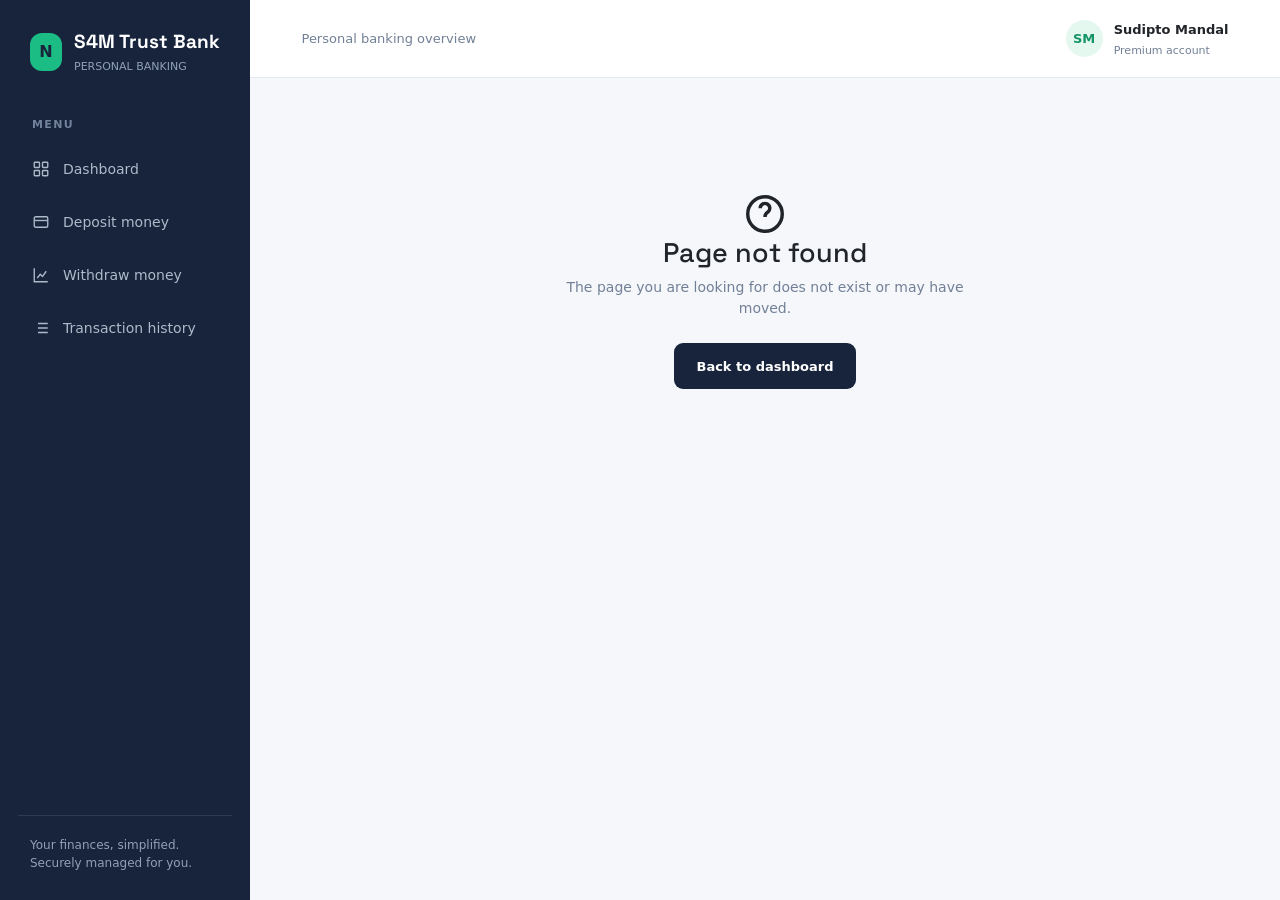
<file: index.html>
<!doctype html>
<html lang="en">
  <head>
    <meta charset="UTF-8" />
    <link rel="icon" type="image/svg+xml" href="/public/favicon.svg" />
    <meta name="viewport" content="width=device-width, initial-scale=1.0" />
    <meta name="description" content="S4M Trust Bank personal banking management system" />
    <title>S4M Trust Bank Management System</title>
    <link rel="preconnect" href="https://fonts.googleapis.com" />
    <link rel="preconnect" href="https://fonts.gstatic.com" crossorigin />
    <link href="https://fonts.googleapis.com/css2?family=DM+Sans:wght@400;500;600;700&family=Space+Grotesk:wght@500;600;700&display=swap" rel="stylesheet" />
    <link href="https://cdn.jsdelivr.net/npm/bootstrap@5.3.3/dist/css/bootstrap.min.css" rel="stylesheet" />
    <link rel="stylesheet" href="/css/style.css" />
  </head>
  <body>
    <div id="root"></div>
    <script src="https://cdn.jsdelivr.net/npm/bootstrap@5.3.3/dist/js/bootstrap.bundle.min.js"></script>
    <script src="/js/script.js"></script>
  </body>
</html>
</file>
<file: css/style.css>
* { box-sizing: border-box; }
:root { font-family: 'DM Sans', sans-serif; color: #17243b; background: #f5f7fb; font-synthesis: none; text-rendering: optimizeLegibility; -webkit-font-smoothing: antialiased; --navy: #17243b; --muted: #718096; --line: #e4e9f1; --green: #1bbd84; --red: #ef6d77; --blue: #4774e6; }
body { margin: 0; min-width: 320px; background: #f5f7fb; }
button, input { font: inherit; } button { cursor: pointer; } a { color: inherit; text-decoration: none; }
.app-shell { display: flex; min-height: 100vh; }
.sidebar { background: var(--navy); color: #fff; display: flex; flex-direction: column; padding: 28px 18px; width: 250px; flex-shrink: 0; }
.brand { display: flex; gap: 12px; align-items: center; padding: 0 12px 42px; }
.brand-mark { width: 38px; height: 38px; border-radius: 12px; background: var(--green); display: grid; place-items: center; color: var(--navy); font-weight: 700; }
.brand-name { font-family: 'Space Grotesk'; font-weight: 700; font-size: 19px; white-space: nowrap; }
.brand-subtitle { color: #92a0b7; font-size: 11px; display: block; margin-top: 2px; }
.nav-label { color: #73829b; font-size: 11px; font-weight: 700; letter-spacing: 1.4px; padding: 0 14px 12px; text-transform: uppercase; }
.nav-list { display: grid; gap: 6px; }
.nav-link { align-items: center; border-radius: 10px; color: #aeb9ca; display: flex; font-size: 14px; gap: 13px; padding: 13px 14px; transition: .2s ease; }
.nav-link:hover, .nav-link.active { background: #263650; color: #fff; } .nav-link.active { box-shadow: inset 3px 0 var(--green); }
.sidebar-footer { border-top: 1px solid #2c3a52; color: #93a0b6; font-size: 12px; line-height: 1.5; margin-top: auto; padding: 20px 12px 0; }
.main-area { flex: 1; min-width: 0; }
.topbar { align-items: center; background: #fff; border-bottom: 1px solid var(--line); display: flex; height: 78px; justify-content: space-between; padding: 0 5%; }
.mobile-menu { display: none; background: none; border: 0; color: var(--navy); padding: 4px; }
.topbar-title { color: var(--muted); font-size: 13px; } .profile { align-items: center; display: flex; gap: 11px; }
.avatar { align-items: center; background: #e4f8f0; border-radius: 50%; color: #159466; display: grid; font-size: 13px; font-weight: 700; height: 37px; place-items: center; width: 37px; }
.profile-name { font-size: 13px; font-weight: 600; } .profile-role { color: var(--muted); display: block; font-size: 11px; margin-top: 2px; }
.page-content { margin: 0 auto; max-width: 1260px; padding: 43px 5% 60px; }
.page-heading { align-items: flex-start; display: flex; justify-content: space-between; margin-bottom: 29px; }
.eyebrow { color: var(--green); font-size: 12px; font-weight: 700; letter-spacing: 1.2px; margin: 0 0 8px; text-transform: uppercase; }
h1, h2, h3, p { margin-top: 0; } h1 { color: var(--navy); font-family: 'Space Grotesk'; font-size: clamp(26px, 3vw, 34px); letter-spacing: -.8px; margin-bottom: 8px; }
.page-description { color: var(--muted); font-size: 14px; line-height: 1.6; margin-bottom: 0; }
.balance-card { background: var(--navy); border-radius: 18px; color: #fff; min-height: 222px; overflow: hidden; padding: 27px 30px; position: relative; }
.balance-card:after { border: 1px solid rgba(255,255,255,.09); border-radius: 50%; content: ''; height: 280px; position: absolute; right: -120px; top: -110px; width: 280px; }
.balance-card:before { border: 1px solid rgba(255,255,255,.06); border-radius: 50%; content: ''; height: 390px; position: absolute; right: -170px; top: -165px; width: 390px; }
.balance-label { color: #aab8ca; font-size: 13px; position: relative; z-index: 1; } .balance-amount { font-family: 'Space Grotesk'; font-size: clamp(30px, 4vw, 45px); letter-spacing: -1.5px; margin: 11px 0 35px; position: relative; z-index: 1; }
.account-number { color: #aab8ca; font-size: 12px; position: relative; z-index: 1; } .account-number strong { color: #fff; font-weight: 500; margin-left: 8px; }
.dashboard-grid { display: grid; gap: 20px; grid-template-columns: minmax(0, 1.5fr) minmax(280px, 1fr); } .metric-grid { display: grid; gap: 20px; grid-template-columns: repeat(2, 1fr); margin: 20px 0; }
.card { background: #fff; border: 1px solid var(--line); border-radius: 15px; padding: 22px; } .metric-card { align-items: flex-start; display: flex; gap: 14px; }
.metric-icon { align-items: center; border-radius: 11px; display: grid; height: 40px; place-items: center; width: 40px; } .metric-icon.deposit { background: #e9faf3; color: var(--green); } .metric-icon.withdraw { background: #fff0f1; color: var(--red); }
.metric-label { color: var(--muted); font-size: 12px; margin-bottom: 6px; } .metric-value { color: var(--navy); font-family: 'Space Grotesk'; font-size: 21px; font-weight: 600; }
.card-heading { align-items: center; display: flex; justify-content: space-between; margin-bottom: 20px; } .card-title { font-family: 'Space Grotesk'; font-size: 17px; font-weight: 600; margin: 0; } .text-link { color: var(--blue); font-size: 12px; font-weight: 600; }
.transaction-list { display: grid; } .transaction-row { align-items: center; border-bottom: 1px solid #f0f2f6; display: flex; gap: 12px; justify-content: space-between; padding: 13px 0; } .transaction-row:last-child { border-bottom: 0; padding-bottom: 0; } .transaction-row:first-child { padding-top: 0; }
.transaction-leading { align-items: center; display: flex; gap: 12px; min-width: 0; } .transaction-icon { align-items: center; border-radius: 10px; display: grid; flex-shrink: 0; height: 36px; place-items: center; width: 36px; } .transaction-icon.deposit { background: #e9faf3; color: var(--green); } .transaction-icon.withdraw { background: #fff0f1; color: var(--red); }
.transaction-name { font-size: 13px; font-weight: 600; } .transaction-date { color: var(--muted); font-size: 11px; margin-top: 4px; } .transaction-amount { font-size: 13px; font-weight: 700; white-space: nowrap; } .transaction-amount.deposit { color: var(--green); } .transaction-amount.withdraw { color: var(--red); }
.empty-state { color: var(--muted); padding: 24px 4px 8px; text-align: center; } .empty-icon { margin-bottom: 10px; opacity: .6; } .empty-state p { font-size: 13px; }
.shortcuts { display: grid; gap: 12px; grid-template-columns: 1fr 1fr; } .shortcut { align-items: center; border: 1px solid var(--line); border-radius: 12px; display: flex; font-size: 13px; font-weight: 600; gap: 10px; padding: 14px; transition: .2s ease; } .shortcut:hover { border-color: #b6c8ed; background: #f8faff; } .shortcut.deposit { color: var(--green); } .shortcut.withdraw { color: var(--red); }
.form-layout { display: grid; gap: 22px; grid-template-columns: minmax(0, 1.6fr) minmax(260px, 1fr); } .form-card { max-width: 690px; } .form-card h2 { font-family: 'Space Grotesk'; font-size: 20px; margin-bottom: 7px; } .form-card > p { color: var(--muted); font-size: 13px; line-height: 1.6; margin-bottom: 28px; }
.amount-label { color: var(--navy); display: block; font-size: 13px; font-weight: 600; margin-bottom: 9px; } .amount-input-wrap { align-items: center; border: 1px solid #d8dfeb; border-radius: 10px; display: flex; margin-bottom: 8px; overflow: hidden; transition: .2s ease; } .amount-input-wrap:focus-within { border-color: var(--blue); box-shadow: 0 0 0 3px rgba(71,116,230,.12); }
.currency-prefix { background: #f7f9fc; border-right: 1px solid #e7ebf2; color: var(--muted); font-size: 14px; padding: 13px 14px; } .amount-input { border: 0; color: var(--navy); flex: 1; font-size: 17px; outline: 0; padding: 12px 14px; min-width: 0; } .amount-input::placeholder { color: #b5bfce; }
.form-note { color: var(--muted); font-size: 11px; margin: 0 0 22px; } .submit-button { align-items: center; background: var(--navy); border: 0; border-radius: 9px; color: #fff; display: inline-flex; font-size: 13px; font-weight: 700; gap: 8px; justify-content: center; min-height: 46px; padding: 0 22px; transition: .2s ease; } .submit-button:hover:not(:disabled) { background: #263b5f; transform: translateY(-1px); } .submit-button:disabled { cursor: not-allowed; opacity: .6; }
.feedback { border-radius: 9px; font-size: 13px; margin-bottom: 18px; padding: 12px 14px; } .feedback.success { background: #e9faf3; color: #11835b; } .feedback.error { background: #fff0f1; color: #c44c58; }
.info-card { background: #eef4ff; border: 0; color: #37517e; } .info-card h3 { font-family: 'Space Grotesk'; font-size: 16px; margin-bottom: 10px; } .info-card p, .info-card li { font-size: 12px; line-height: 1.7; } .info-card ul { margin: 12px 0 0; padding-left: 18px; }
.history-card { padding: 0; } .history-header { align-items: center; border-bottom: 1px solid var(--line); display: flex; justify-content: space-between; padding: 22px; } .history-count { color: var(--muted); font-size: 12px; } .history-list { padding: 0 22px; } .history-list .transaction-row { padding: 18px 0; }
.not-found { margin: 70px auto; max-width: 450px; text-align: center; } .not-found-icon { color: var(--green); margin-bottom: 17px; } .not-found h2 { font-family: 'Space Grotesk'; font-size: 27px; } .not-found p { color: var(--muted); font-size: 14px; margin-bottom: 24px; }
.confirm-backdrop { align-items: center; background: rgba(15,26,45,.58); display: flex; inset: 0; justify-content: center; padding: 20px; position: fixed; z-index: 1050; } .confirm-dialog { background: #fff; border-radius: 16px; max-width: 390px; padding: 27px; width: 100%; } .confirm-dialog h2 { font-family: 'Space Grotesk'; font-size: 20px; margin-bottom: 8px; } .confirm-dialog p { color: var(--muted); font-size: 13px; line-height: 1.6; } .confirm-amount { color: var(--red); font-family: 'Space Grotesk'; font-size: 27px; font-weight: 700; margin: 18px 0; } .dialog-actions { display: flex; gap: 10px; justify-content: flex-end; } .cancel-button { background: #f1f4f8; border: 0; border-radius: 9px; color: var(--navy); font-size: 13px; font-weight: 600; padding: 0 18px; } .cancel-button:hover { background: #e5eaf1; }
svg { display: inline-block; vertical-align: middle; }
@media (max-width: 800px) { .sidebar { bottom: 0; left: 0; padding: 12px; position: fixed; top: 0; transform: translateX(-100%); transition: transform .2s ease; z-index: 5; } .sidebar.open { transform: translateX(0); } .mobile-menu { display: block; } .topbar { height: 65px; padding: 0 20px; } .page-content { padding: 30px 20px 45px; } .dashboard-grid, .form-layout { grid-template-columns: 1fr; } }
@media (max-width: 520px) { .profile-name, .profile-role { display: none; } .page-heading { margin-bottom: 22px; } .balance-card { padding: 23px; } .metric-grid { gap: 11px; } .metric-card { padding: 16px 13px; } .metric-icon { height: 34px; width: 34px; } .metric-value { font-size: 16px; } .shortcuts { grid-template-columns: 1fr; } .card { padding: 18px; } .history-header { padding: 18px; } .history-list { padding: 0 18px; } }
.auth-shell { align-items: center; display: flex; justify-content: center; min-height: 100vh; padding: 24px; }
.auth-card { background: #fff; border: 1px solid var(--line); border-radius: 15px; max-width: 430px; padding: 34px; width: 100%; }
.auth-brand { padding: 0 0 28px; }
.auth-card h1 { font-size: 28px; margin-bottom: 8px; }
.auth-card .page-description { margin-bottom: 25px; }
.auth-input { border: 1px solid #d8dfeb; border-radius: 10px; color: var(--navy); display: block; font-size: 15px; margin-bottom: 17px; outline: 0; padding: 12px 14px; width: 100%; }
.auth-input:focus { border-color: var(--blue); box-shadow: 0 0 0 3px rgba(71,116,230,.12); }
.auth-submit { margin-top: 5px; width: 100%; }
.auth-footer { color: var(--muted); font-size: 13px; margin: 22px 0 0; text-align: center; }
.auth-footer a { color: var(--blue); font-weight: 600; }
</file>
